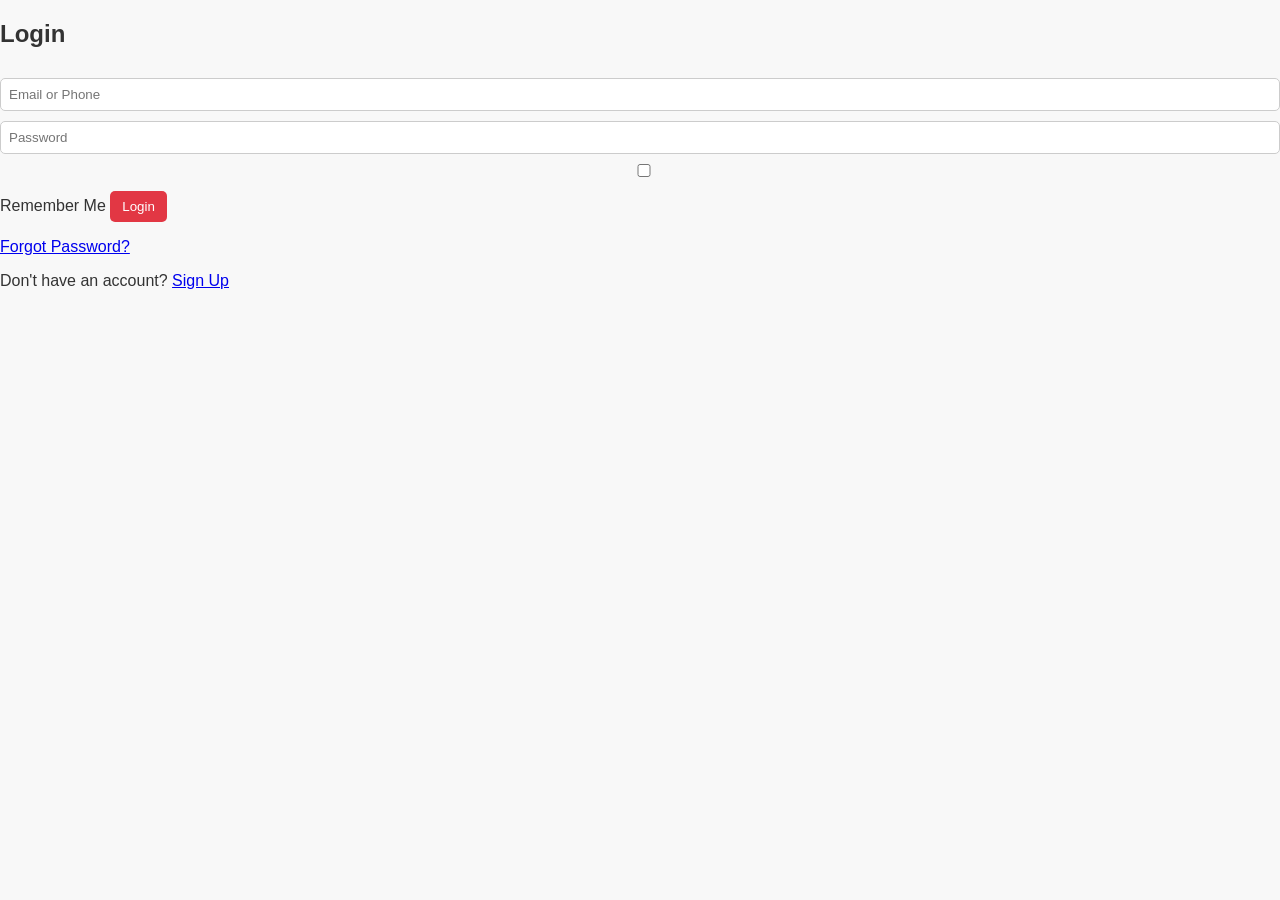
<file: login.html>
<!DOCTYPE html>
<html lang="en">
<head>
    <meta charset="UTF-8">
    <title>Login - Pizzaura</title>
    <link rel="stylesheet" href="style.css">
</head>
<body>

<div class="login-box">

    <h2>Login</h2>

    <form>

        <input type="text" placeholder="Email or Phone" required>

        <input type="password" placeholder="Password" required>

        <label>
            <input type="checkbox"> Remember Me
        </label>

        <button type="submit">Login</button>

        <p><a href="#">Forgot Password?</a></p>

        <p>Don't have an account? <a href="register.html">Sign Up</a></p>

    </form>

</div>

</body>
</html>
</file>
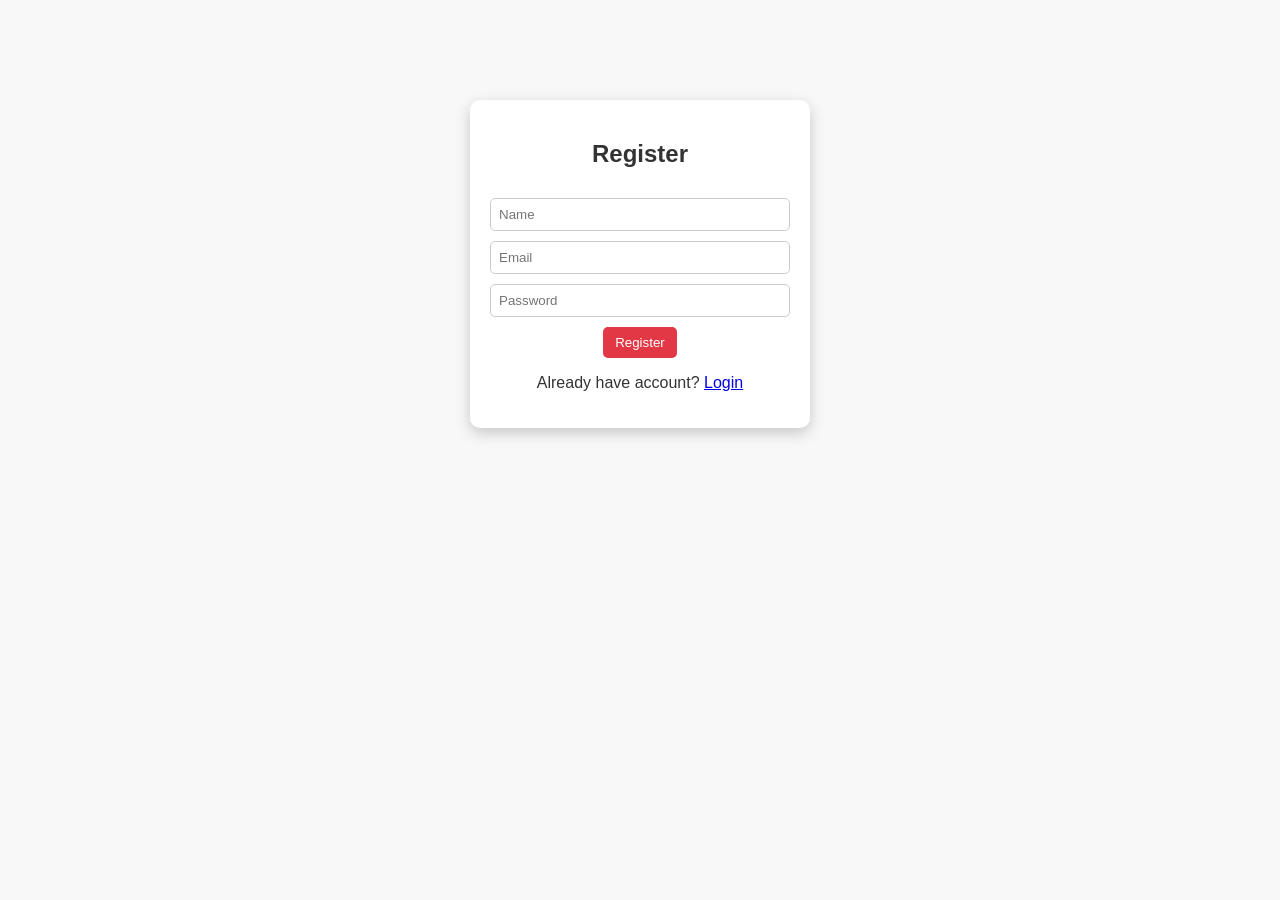
<file: register.html>
<!DOCTYPE html>
<html>
<head>
    <title>Register</title>
    <link rel="stylesheet" href="style.css">
</head>
<body>

<div class="auth-box">

    <h2>Register</h2>

    <input type="text" placeholder="Name">
    <input type="text" placeholder="Email">
    <input type="password" placeholder="Password">

    <button>Register</button>

    <p>Already have account? <a href="login.html">Login</a></p>

</div>

</body>
</html>
</file>
<file: style.css>
:root{
    --primary:#e23744;
    --dark:#1c1c1c;
    --light:#ffffff;
    --bg:#f8f8f8;
    --text:#333;
}

body{
    margin:0;
    font-family:Arial, sans-serif;
    background:var(--bg);
    color:var(--text);
}

/* HEADER */
.header{
    display:flex;
    justify-content:space-between;
    align-items:center;
    padding:10px 25px;
    background:#fff;
    position:sticky;
    top:0;
    z-index:1000;
    box-shadow:0 2px 10px rgba(0,0,0,0.1);
}

/* LOGO */
.logo img{
    width:60px;
    height:auto;
    object-fit:contain;
}

/* NAV */
.nav{
    display:flex;
    gap:20px;
}

.nav a{
    text-decoration:none;
    color:var(--dark);
    font-weight:500;
    transition:0.2s;
}

.nav a:hover{
    color:var(--primary);
}

/* RIGHT SIDE */
.right-side{
    display:flex;
    align-items:center;
    gap:15px;
}

/* LOGIN BUTTON */
.login-btn{
    background:var(--primary);
    color:white;
    padding:8px 14px;
    border-radius:20px;
    text-decoration:none;
    font-weight:bold;
}

.login-btn:hover{
    background:#c81e2b;
}

/* CART */
.cart-icon{
    background:#fff;
    border:1px solid #ddd;
    padding:8px 12px;
    border-radius:20px;
    cursor:pointer;
    display:flex;
    align-items:center;
    gap:5px;
    font-weight:bold;
}

.cart-icon:hover{
    background:#f5f5f5;
}

/* HERO */
.hero{
    height:80vh;
    position:relative;
    overflow:hidden;
}

.hero img{
    width:100%;
    height:100%;
    object-fit:cover;
    display:block;
}

.hero::before{
    content:"";
    position:absolute;
    top:0;
    left:0;
    width:100%;
    height:100%;
    background:rgba(0,0,0,0.5);
}

.hero-content{
    position:absolute;
    top:50%;
    left:50%;
    transform:translate(-50%,-50%);
    color:white;
    text-align:center;
}

/* MENU */
.menu{
    padding:40px;
    text-align:center;
}

/* CARDS */
.cards{
    display:flex;
    flex-wrap:wrap;
    justify-content:center;
    gap:20px;
    padding:30px;
}

.card{
    background:white;
    width:220px;
    border-radius:12px;
    overflow:hidden;
    box-shadow:0 4px 10px rgba(0,0,0,0.1);
    text-align:center;
    transition:0.3s;
}

.card:hover{
    transform:scale(1.05);
}

.card img{
    width:100%;
    height:150px;
    object-fit:cover;
}

/* BUTTON */
button{
    background:var(--primary);
    color:white;
    border:none;
    padding:8px 12px;
    margin-top:10px;
    cursor:pointer;
    border-radius:5px;
}

/* FILTER BUTTONS */
.filter-btns{
    text-align:center;
    margin:20px 0;
}

.filter-btns button{
    margin:5px;
    padding:8px 15px;
    border:none;
    background:var(--primary);
    color:white;
    border-radius:20px;
    cursor:pointer;
}

.filter-btns button:hover{
    background:darkred;
}

/* CART BOX */
.cart-box{
    position:fixed;
    right:-320px;
    top:0;
    width:300px;
    height:100vh;
    background:white;
    padding:20px;
    transition:0.3s;
    display:none;
}

.cart-box.active{
    display:block;
    right:0;
}

/* CHECKOUT */
.checkout-page{
    display:none;
    position:fixed;
    top:0;
    left:0;
    width:100%;
    height:100%;
    background:rgba(0,0,0,0.6);
}

.checkout-page.active{
    display:flex;
    justify-content:center;
    align-items:center;
}

.checkout-box{
    background:white;
    padding:20px;
    border-radius:10px;
    width:300px;
}

/* INPUT */
input, textarea{
    width:100%;
    padding:8px;
    margin-top:10px;
    border:1px solid #ccc;
    border-radius:5px;
    box-sizing:border-box;
}

textarea{
    height:70px;
    resize:none;
}

/* AUTH BOX */
.auth-box{
    width:300px;
    margin:100px auto;
    padding:20px;
    background:#fff;
    border-radius:10px;
    text-align:center;
    box-shadow:0 5px 15px rgba(0,0,0,0.2);
}

/* RESPONSIVE */
@media(max-width:768px){

    .header{
        flex-direction:column;
        gap:10px;
        text-align:center;
    }

    .cards{
        flex-direction:column;
        align-items:center;
    }

    .hero-content h1{
        font-size:28px;
    }

    .card{
        width:90%;
    }
}
.nav{
    display: flex;
    align-items: center;
    gap: 20px;
}

.nav a{
    text-decoration: none;
    color: #333;
    font-weight: 500;
    padding: 8px 12px;
    border-radius: 6px;
    transition: 0.3s;
}

/* Hover like Zomato */
.nav a:hover{
    background: #e23744;
    color: white;
}

/* HEADER ALIGNMENT FIX */
.header{
    display: flex;
    justify-content: space-between;
    align-items: center;
    padding: 12px 25px;
    background: white;
    box-shadow: 0 2px 10px rgba(0,0,0,0.08);
}

/* LOGO FIX */
.logo img{
    height: 50px;
    object-fit: contain;
}

/* RIGHT SIDE BUTTON */
.login-btn{
    background: #e23744;
    color: white;
    padding: 8px 15px;
    border-radius: 6px;
    text-decoration: none;
}

/* CART FIX */
.cart-icon{
    cursor: pointer;
    font-size: 18px;
    margin-left: 15px;
}
.header{
    display:flex;
    align-items:center;
    justify-content:space-between;
    padding:12px 25px;
    background:#fff;
    box-shadow:0 2px 10px rgba(0,0,0,0.08);
    position:sticky;
    top:0;
    z-index:1000;
}

/* LOGO */
.logo img{
    height:50px;
}

/* NAV CENTER */
.nav{
    display:flex;
    gap:18px;
}

.nav a{
    text-decoration:none;
    color:#333;
    font-weight:500;
    padding:6px 10px;
    border-radius:6px;
    transition:0.3s;
}

.nav a:hover{
    background:#e23744;
    color:#fff;
}

/* RIGHT SIDE */
.right-side{
    display:flex;
    align-items:center;
    gap:15px;
}

/* LOGIN BUTTON */
.login-btn{
    background:#e23744;
    color:#fff;
    padding:7px 14px;
    border-radius:6px;
    text-decoration:none;
    font-weight:500;
}

/* CART */
.cart-icon{
    cursor:pointer;
    font-size:18px;
    position:relative;
}

#languageSelect{
    padding:6px 8px;
    border-radius:6px;
    border:1px solid #ddd;
    font-size:14px;
    cursor:pointer;
}

.right-side{
    display:flex;
    align-items:center;
    gap:12px;
}
</file>
